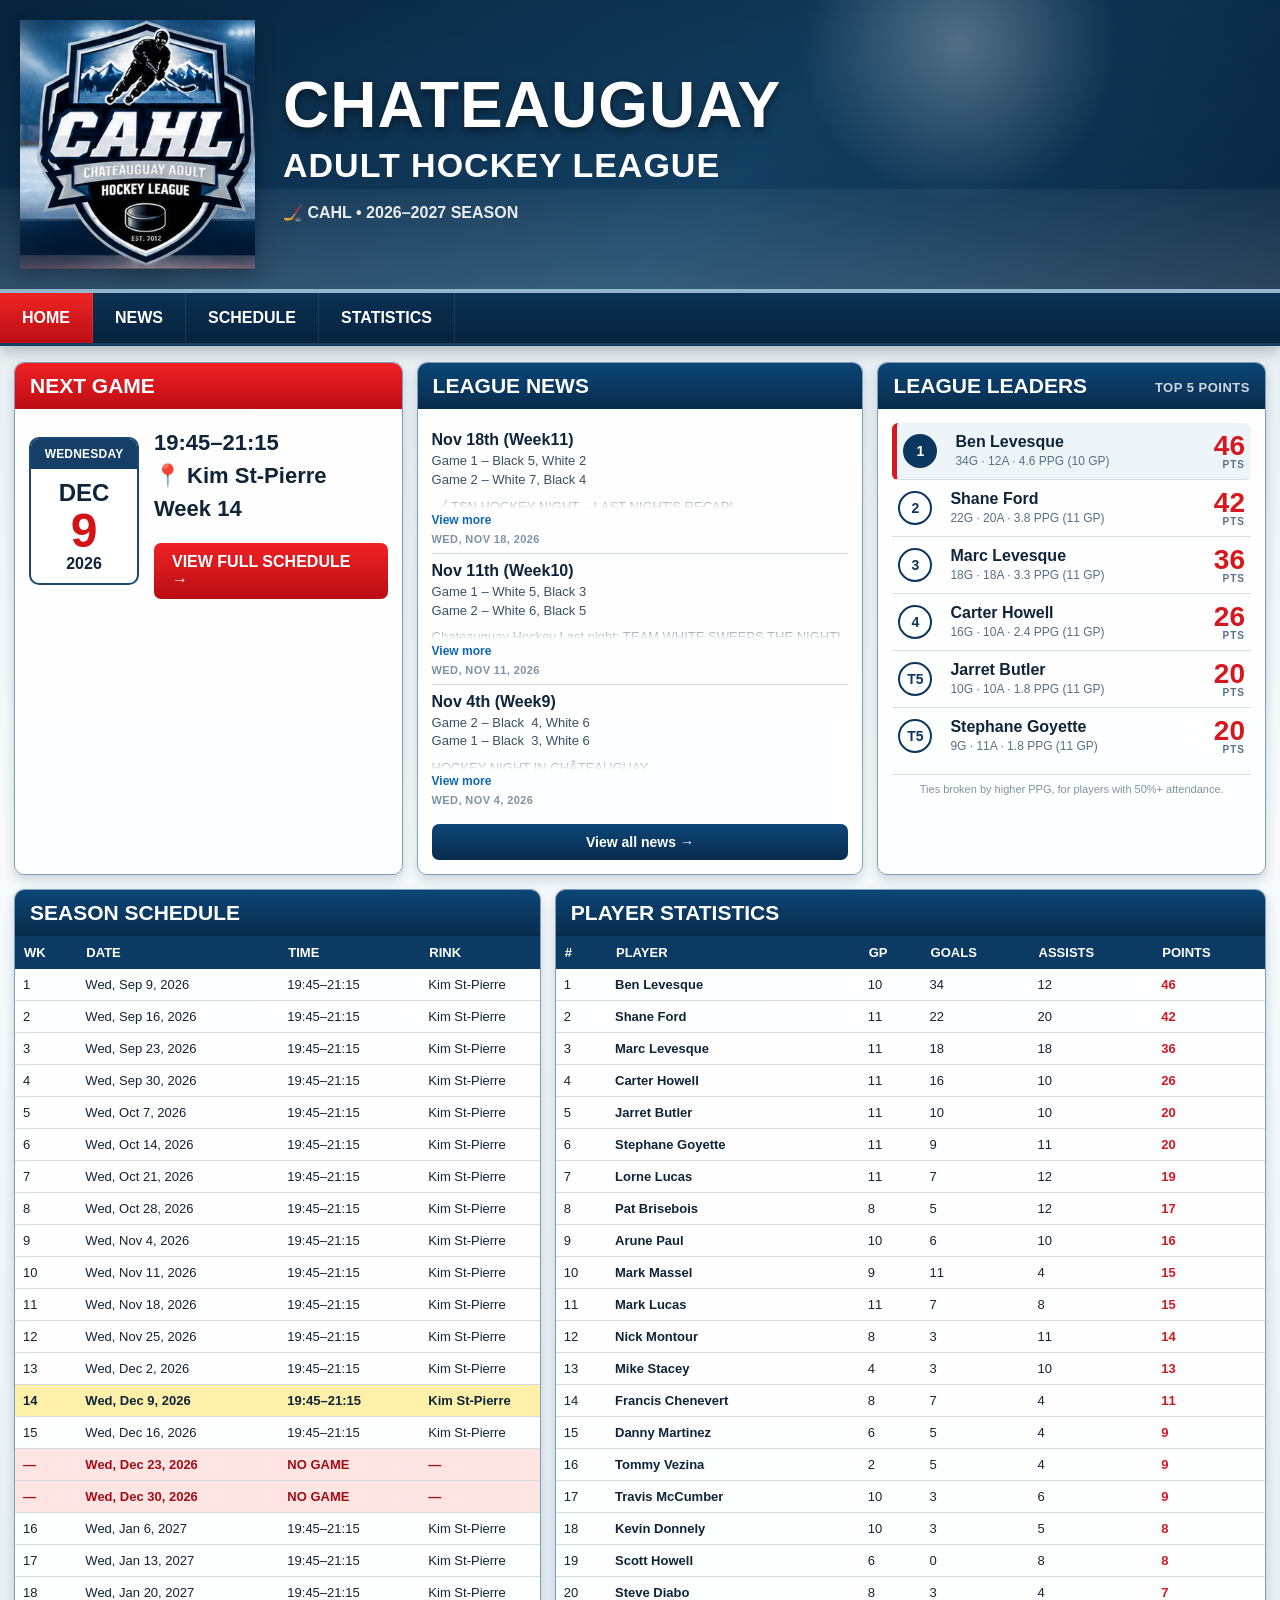
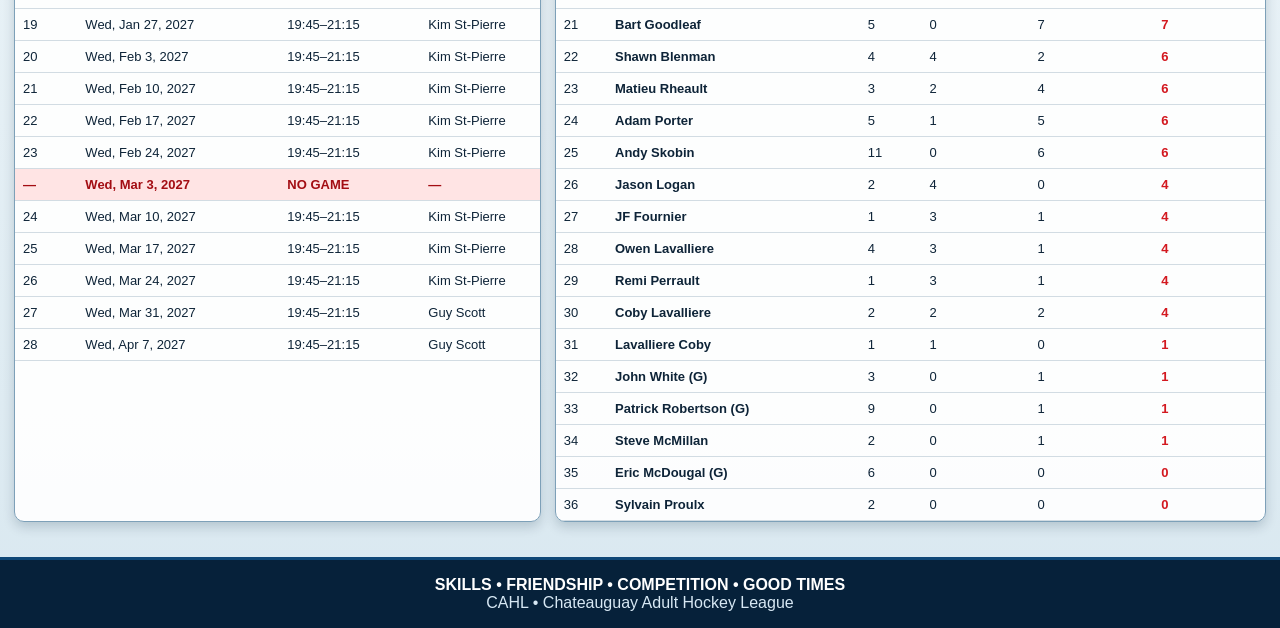
<file: index.html>
<!DOCTYPE html>
<html lang="en">
<head>
<meta charset="UTF-8">
<meta name="viewport" content="width=device-width, initial-scale=1.0, viewport-fit=cover">
<title>CAHL - Chateauguay Adult Hockey League</title>
<meta name="description" content="Chateauguay Adult Hockey League — schedule, standings and player statistics for the 2026–2027 season.">
<link rel="icon" href="assets/logo.png">
<!-- Installable app (Add to Home Screen) -->
<link rel="manifest" href="manifest.webmanifest">
<meta name="theme-color" content="#07233d">
<meta name="mobile-web-app-capable" content="yes">
<meta name="apple-mobile-web-app-capable" content="yes">
<meta name="apple-mobile-web-app-status-bar-style" content="black-translucent">
<meta name="apple-mobile-web-app-title" content="CAHL">
<link rel="apple-touch-icon" href="assets/icon-180.png">
<link rel="stylesheet" href="assets/app.css">
</head>
<body>
<section class="hero" id="home">
  <div class="hero-inner">
    <img class="logo-img" src="assets/logo.png" alt="CAHL logo">
    <div class="hero-title">
      <h1>CHATEAUGUAY</h1>
      <h2>ADULT HOCKEY LEAGUE</h2>
      <div class="est">🏒 <span id="seasonLabel">CAHL • 2026–2027 SEASON</span></div>
    </div>
  </div>
</section>

<nav class="nav">
  <div class="nav-inner">
    <a href="#home">HOME</a><a href="#news">NEWS</a><a href="#schedule">SCHEDULE</a><a href="#stats">STATISTICS</a>
  </div>
</nav>

<main class="main">
  <div class="top-grid">
    <section class="panel">
      <div class="panel-head red">Next Game</div>
      <div class="panel-body next-game" id="nextGame">
        <div class="date-box"><div class="day">—</div><div class="month">—</div><div class="num">—</div><div class="year">—</div></div>
        <div class="game-details"><strong>Loading…</strong></div>
      </div>
    </section>

    <section class="panel" id="news">
      <div class="panel-head">League News</div>
      <div class="panel-body">
        <div id="newsBody"></div>
        <button type="button" class="news-more" id="newsMore" hidden>View all news →</button>
      </div>
    </section>

    <section class="panel">
      <div class="panel-head">League Leaders <span class="head-sub">Top 5 Points</span></div>
      <div class="panel-body">
        <ol class="top5" id="topFive"><li class="top5-empty">Loading…</li></ol>
        <p class="top5-note">Ties broken by higher PPG, for players with 50%+ attendance.</p>
      </div>
    </section>
  </div>

  <div class="content-grid">
    <section class="panel" id="schedule">
      <div class="panel-head">Season Schedule</div>
      <div class="table-wrap"><table><thead><tr><th>WK</th><th>DATE</th><th>TIME</th><th>RINK</th></tr></thead><tbody id="scheduleBody"></tbody></table></div>
    </section>

    <section class="panel" id="stats">
      <div class="panel-head">Player Statistics</div>
      <div class="table-wrap"><table><thead><tr><th>#</th><th>PLAYER</th><th>GP</th><th>GOALS</th><th>ASSISTS</th><th>POINTS</th></tr></thead><tbody id="statsBody"></tbody></table></div>
    </section>
  </div>
</main>

<footer class="footer">
  <strong>SKILLS • FRIENDSHIP • COMPETITION • GOOD TIMES</strong><br>
  CAHL • Chateauguay Adult Hockey League
</footer>

<div class="modal" id="newsModal" hidden>
  <div class="modal-backdrop" data-close></div>
  <div class="modal-card" role="dialog" aria-modal="true" aria-labelledby="newsModalTitle">
    <div class="modal-head">
      <h3 id="newsModalTitle">League News</h3>
      <button type="button" class="modal-close" id="newsModalClose" aria-label="Close">×</button>
    </div>
    <div class="modal-body" id="newsModalBody"></div>
  </div>
</div>

<script src="assets/data.js"></script>
<script src="assets/site.js"></script>
<script>
  if ('serviceWorker' in navigator) {
    window.addEventListener('load', function () {
      navigator.serviceWorker.register('sw.js').catch(function () {});
    });
  }
</script>
</body>
</html>
</file>
<file: assets/app.css>
:root{
  --navy:#07233d; --navy2:#0a365f; --blue:#0f66b3; --red:#d71920;
  --gold:#f0b51a; --ice:#eef5f9; --line:#c6d3dc; --text:#0e2438;
}
*{box-sizing:border-box}
body{
  margin:0;font-family:Arial,Helvetica,sans-serif;color:var(--text);
  background:linear-gradient(#dfeaf0,#f7fbfd 38%,#d9e8f0);
}
.hero{
  min-height:270px;
  padding-top:env(safe-area-inset-top,0);
  background:
    radial-gradient(circle at 75% 15%,rgba(255,255,255,.28),transparent 16%),
    linear-gradient(rgba(3,21,38,.35),rgba(3,21,38,.15)),
    linear-gradient(135deg,#0a2a47,#174b73 58%,#0b2945);
  color:white;
  position:relative;
  overflow:hidden;
  border-bottom:4px solid #93b6cc;
}
.hero:before{
  content:"";position:absolute;inset:auto 0 0;height:100px;
  background:linear-gradient(rgba(255,255,255,.05),rgba(255,255,255,.14));
}
.hero-inner{
  max-width:1560px;margin:auto;padding:20px;display:flex;align-items:center;gap:28px;position:relative;z-index:1;
}
.logo-img{width:235px;max-width:34vw;filter:drop-shadow(0 10px 10px rgba(0,0,0,.35))}
.hero-title h1{
  margin:0;font-size:clamp(34px,5vw,66px);font-weight:900;letter-spacing:1px;
  text-shadow:0 4px 8px rgba(0,0,0,.45)
}
.hero-title h2{margin:4px 0 0;font-size:clamp(20px,3vw,34px);letter-spacing:1px}
.hero-title .est{margin-top:18px;font-weight:700;opacity:.9}
.nav{
  background:linear-gradient(#0b3153,#07233d);border-bottom:3px solid #153f62;
  box-shadow:0 5px 14px rgba(0,0,0,.25)
}
.nav-inner{max-width:1560px;margin:auto;display:flex;flex-wrap:wrap}
.nav a{
  color:white;text-decoration:none;font-weight:800;padding:16px 22px;display:block;border-right:1px solid rgba(255,255,255,.09)
}
.nav a:first-child{background:linear-gradient(#ef2424,#ba0f15)}
.main{max-width:1560px;margin:16px auto 0;padding:0 14px 35px}
.top-grid{display:grid;grid-template-columns:1fr 1.15fr 1fr;gap:14px}
.panel{
  border:1px solid #7da0b8;border-radius:10px;background:rgba(255,255,255,.93);
  box-shadow:0 5px 12px rgba(5,33,54,.18);overflow:hidden
}
.panel-head{
  background:linear-gradient(#0c4677,#082c4c);color:white;padding:11px 15px;
  font-size:21px;font-weight:900;text-transform:uppercase
}
.panel-head.red{background:linear-gradient(#ef2026,#bd0c13)}
.panel-body{padding:14px}
.next-game{display:grid;grid-template-columns:110px 1fr;gap:15px;align-items:center}
.date-box{
  border:2px solid #1a4a71;border-radius:10px;background:white;text-align:center;overflow:hidden
}
.date-box .day{background:#163f67;color:white;font-weight:900;padding:8px 4px;font-size:12px;letter-spacing:.2px;white-space:nowrap}
.date-box .month{font-size:24px;font-weight:900;margin-top:10px}
.date-box .num{font-size:48px;color:#d31318;font-weight:900;line-height:1}
.date-box .year{font-weight:800;padding-bottom:10px}
.game-details strong{font-size:22px;display:block;margin:7px 0}
.btn{display:inline-block;background:linear-gradient(#ef2226,#ba0d12);color:white;font-weight:900;padding:10px 18px;border-radius:7px;text-decoration:none;margin-top:14px}
.news-item{padding:8px 0;border-bottom:1px solid #ccd8df}
.news-item h4{margin:0 0 3px;font-size:16px}
/* Markdown news bodies */
.md{font-size:13px;line-height:1.45;color:#385167;overflow-wrap:anywhere}
.md p,.md ul,.md ol,.md blockquote{margin:0 0 .6em} .md>:last-child{margin-bottom:0}
.md ul,.md ol{padding-left:1.3em}
.md .md-h{margin:.4em 0 .3em;font-size:14px;color:#0b2a46}
.md blockquote{border-left:3px solid #c5d4df;padding-left:8px;color:#4a6076}
.md hr{border:none;border-top:1px solid #ccd8df;margin:.6em 0}
.md code{background:#e6eef3;border-radius:3px;padding:0 3px;font-size:12px}
.md a{color:#0f66b3}
.news-item:last-child{border-bottom:none}
/* Card (panel) truncation — the modal (#newsModalBody) shows full bodies. */
#newsBody .news-item h4{white-space:nowrap;overflow:hidden;text-overflow:ellipsis}
/* Titles are headlines: clamp them even in the modal so a paragraph-length
   title can't blow up the layout (the body below still shows in full). */
#newsModalBody .news-item h4{display:-webkit-box;-webkit-box-orient:vertical;-webkit-line-clamp:2;line-clamp:2;overflow:hidden}
#newsBody .news-item.expanded h4{white-space:normal}
/* Height clamp (not line-clamp) so multi-paragraph Markdown clamps reliably. */
#newsBody .news-item:not(.expanded) .news-text{max-height:4.35em;overflow:hidden;-webkit-mask-image:linear-gradient(#000 70%,transparent);mask-image:linear-gradient(#000 70%,transparent)}
.news-date{display:block;margin-top:5px;font-size:11px;font-weight:800;letter-spacing:.4px;text-transform:uppercase;color:#7c93a6}
.view-more{display:inline-block;margin-top:4px;background:none;border:none;color:#0f66b3;font-weight:800;font-size:12px;cursor:pointer;padding:0}
.view-more:hover{text-decoration:underline}
#newsBody .news-item.expandable{cursor:pointer;-webkit-tap-highlight-color:transparent}
.news-more{margin-top:10px;width:100%;background:linear-gradient(#0c4677,#082c4c);color:white;border:none;border-radius:7px;padding:10px;font-weight:800;font-size:14px;cursor:pointer}
.news-more:hover{filter:brightness(1.08)}
.hint{font-size:13px;color:#4a6076;margin:6px 0}
/* News modal */
.modal[hidden]{display:none}
.modal{position:fixed;inset:0;z-index:50;display:grid;place-items:center;padding:16px}
.modal-backdrop{position:absolute;inset:0;background:rgba(4,20,34,.55)}
.modal-card{position:relative;width:100%;max-width:640px;max-height:85vh;display:flex;flex-direction:column;background:#fff;border-radius:12px;overflow:hidden;box-shadow:0 20px 50px rgba(3,21,38,.4)}
.modal-head{display:flex;align-items:center;justify-content:space-between;background:linear-gradient(#0c4677,#082c4c);color:#fff;padding:12px 16px}
.modal-head h3{margin:0;font-size:20px;font-weight:900;text-transform:uppercase}
.modal-close{background:none;border:none;color:#fff;font-size:28px;line-height:1;cursor:pointer;padding:0 4px}
.modal-body{padding:6px 16px 16px;overflow:auto}
.head-sub{float:right;font-size:13px;font-weight:700;letter-spacing:.5px;opacity:.8;margin-top:6px}
.top5{list-style:none;margin:0;padding:0}
.top5-row{display:grid;grid-template-columns:40px 1fr auto;gap:12px;align-items:center;padding:9px 6px;border-bottom:1px solid #d6dfe5}
.top5-row:last-child{border-bottom:none}
.top5-rank{width:34px;height:34px;box-sizing:border-box;border-radius:50%;display:grid;place-items:center;font-weight:900;font-size:14px;border:2px solid var(--navy2);color:var(--navy2)}
/* Leader: solid navy badge, ice-blue row, red stripe on the left. */
.top5-row.rank-1{background:var(--ice);border-left:5px solid var(--red);border-radius:6px}
.top5-row.rank-1 .top5-rank{background:var(--navy2);color:white}
.top5-who b{display:block;font-size:16px}
.top5-who small{color:#557086;font-size:12px}
.top5-pts{font-size:28px;font-weight:900;color:#d6171e;line-height:1;text-align:right}
.top5-pts small{display:block;font-size:10px;color:#557086;letter-spacing:1px}
.top5-more{padding:8px 6px 2px;color:#557086;font-size:13px;font-weight:700;text-align:center}
.top5-note{margin:10px 0 0;padding-top:8px;border-top:1px solid #d6dfe5;color:#7d93a5;font-size:11px;text-align:center}
.top5-empty{padding:12px;color:#557086}
.content-grid{display:grid;grid-template-columns:1fr 1.35fr;gap:14px;margin-top:14px}
.table-wrap{overflow:auto}
table{width:100%;border-collapse:collapse;min-width:560px}
th{background:#0b3b63;color:white;padding:9px;font-size:13px;text-align:left}
td{padding:8px;border-bottom:1px solid #d2dce3;font-size:13px}
tr.highlight td{background:#fff0a9;font-weight:800}
tr.no-game td{background:#ffe4e4;color:#a30d13;font-weight:800}
.points{color:#d31920;font-weight:900}
.roster{display:grid;grid-template-columns:1fr 1fr;gap:0 18px}
.roster div{padding:7px 4px;border-bottom:1px solid #d6dfe5;font-size:13px}
.roster b{display:inline-block;width:22px}
.footer{
  background:#06213a;color:#d7e8f4;text-align:center;padding:16px 20px;border-top:3px solid #0f4776
}
.footer strong{color:white}
.footer a{color:#9fd0f2}
@media(max-width:950px){
  .top-grid,.content-grid{grid-template-columns:1fr}
  .hero-inner{align-items:flex-start}
  .logo-img{width:160px}
}
@media(max-width:600px){
  .hero-inner{flex-direction:column;text-align:center}
  .logo-img{max-width:180px}
  .nav-inner{justify-content:center}
  .nav a{padding:12px 14px;font-size:13px}
  .next-game{grid-template-columns:95px 1fr}
  .roster{grid-template-columns:1fr}
  /* Fit tables to the screen instead of scrolling: drop the min-width floor
     and tighten gutters, cell padding and font. */
  .main{padding:0 8px 30px}
  table{min-width:0}
  th{padding:8px 5px;font-size:12px}
  td{padding:8px 5px;font-size:12px}
}
</file>
